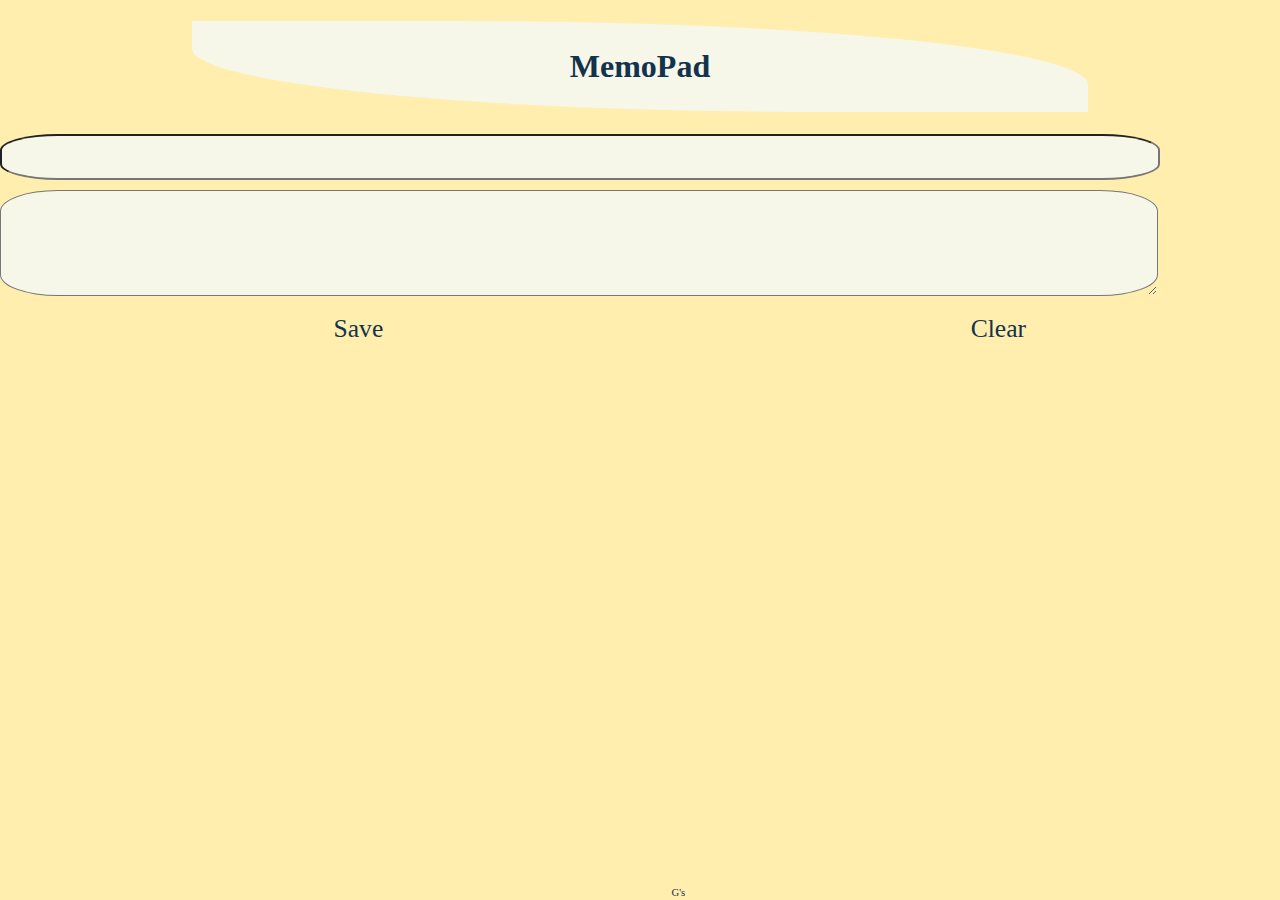
<file: index.html>
<!DOCTYPE html>
<html>
<head>
<meta charset="UTF-8">
<title> ToDo ルーレット</title>
<script src="js/jquery-2.1.3.min.js"></script>
<link rel="stylesheet" href="css/sample.css">
</head>
<body>
<header>
<h1>MemoPad</h1>
</header>
<main>
    <input type="text" id="key">
    <textarea id="memo"></textarea>
    <ul>
        <li id="save">Save</li>
        <li id="clear">Clear</li>
    </ul>
</main>



<!-- ここに追加データが挿入される -->

<script>

//1.Save クリックイベント
$("#save").on('click', function(){
    const key =$("#key").val();
    const memo = $('#memo').val();
    localStorage.setItem(key, memo);
    // HTML出力
    const html =`<tr><th>${key}</th><td>${memo}</td></tr>`;
    $("#list").append(html);

});



//2.clear クリックイベント
$("#clear").on('click', function(){
    localStorage.clear();
    $("#list").empty();
});




//3.ページ読み込み：保存データ取得表示
for(let i = 0; i < localStorage.length; i++){
    const key = localStorage.key(i);
    const value = localStorage.getItem(key);
    const html = `<tr><th>${key}</th><td>${value}</td></tr>`;
    $("#list").append(html);
}




</script>
<footer><small>G's</small></footer>
</body>
</html>
</file>
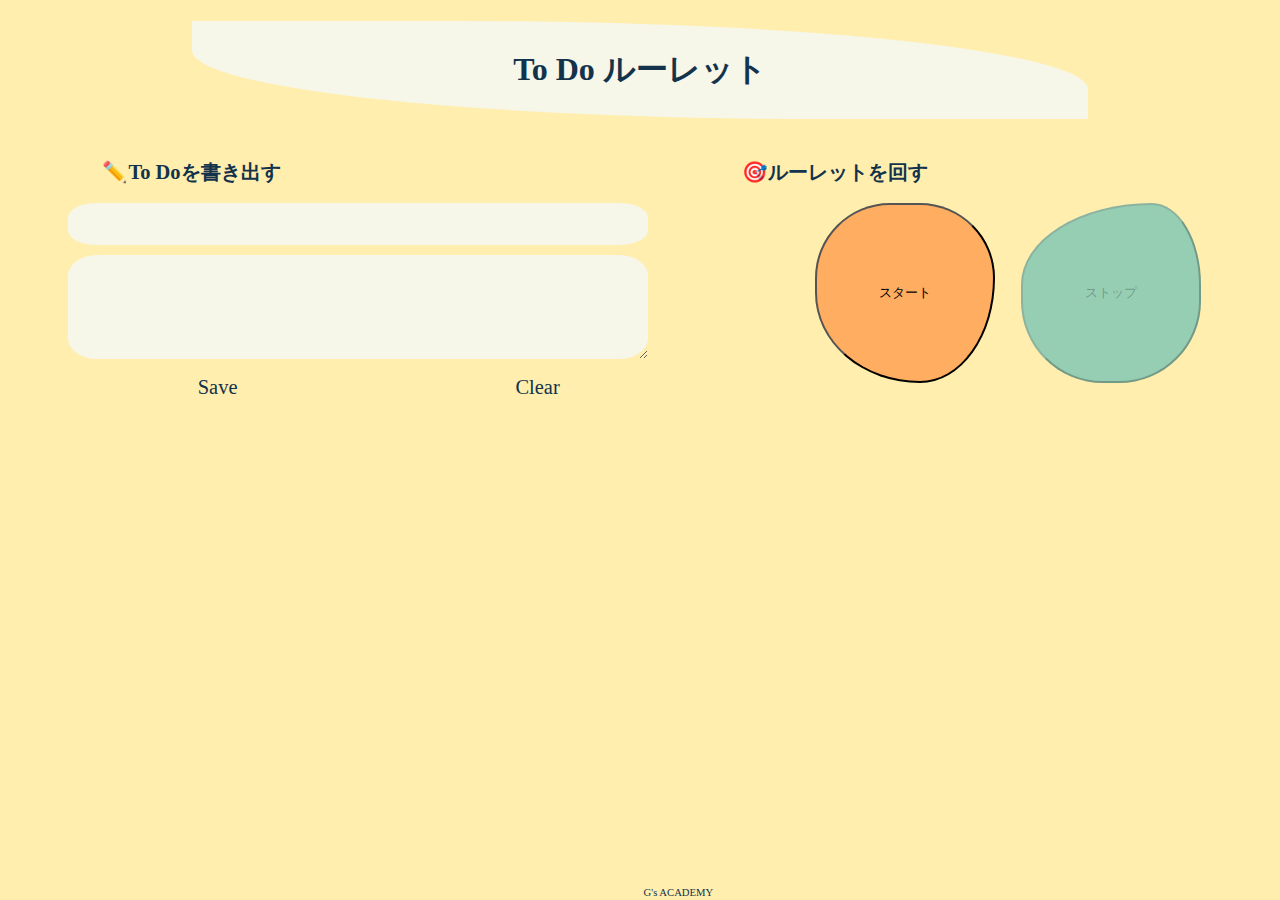
<file: new_todo.html>
<!DOCTYPE html>
<html>
<head>
<meta charset="UTF-8">
<title>To Do ルーレット</title>
<script src="js/jquery-2.1.3.min.js"></script>
<link rel="stylesheet" href="css/sample.css">
</head>
<body>
<header>
<h1>To Do ルーレット</h1>
</header>


<main class="relative">
    <ul class="content">
        <li class="item">
            <h2>✏️To Doを書き出す</h2>
            <input type="text" id="key" style="border: none;">
            <textarea id="memo" style="border: none;"></textarea>
            <ul class="save">
                <li id="save">Save</li>
                <li id="clear">Clear</li>
            </ul>
        </li>
        <li class="item2">
            <h2 >🎯ルーレットを回す</h2>
            <button id ="start" class="start">スタート</button>
            <button id ="stop" class="stop">ストップ</button>
        </li>
    </ul>

<div id="cards" class="cards">
<!-- ここに追加データが挿入される -->
</div>
</main>
<script>

//1.Save クリックイベント
let id_array =[];
let i = 0;

$("#save").on("click",function(){
    id_array.push(i);
    i++;
    // console.log(id_array);
    let id_num = id_array.length-1;
    // console.log(id_num);
    const key = $("#key").val();
    const value = $("#memo").val();
    localStorage.setItem(key,value);
    const html = `<table class="card" id="card${id_num}"><tr class="title"><td>${key}</td></tr><tr class="detail"><td>${value}</td></tr></table>`;
    $("#cards").append(html);


});

//2.clear クリックイベント
$("#clear").on("click",function(){
    localStorage.clear();
    $("#cards").empty();
    location.reload();
});

//3.ページ読み込み：保存データ取得表示
for(let i=0; i<localStorage.length; i++){
    const key   = localStorage.key(i);
    const value = localStorage.getItem(key);
    const html = `<table class="card" id="card${i}"><tr class="title"><td>${key}</td></tr><tr class="detail"><td>${value}</td></tr></table>`;
    $("#cards").append(html);
}


 //ルーレットする
 
    let interval;//インターバル
    let first = false;//フラグ
    let number = 0;
    let grid =0; 
    let item_length =id_array.length

 
    function start_set(){//start状態
        document.getElementById("start").disabled = true;
        document.getElementById("stop").disabled = false;
        // document.getElementById("reset").disabled = false;
        if(first === false){
            interval = setInterval(start_go,150);
            first = true;
        }         
    }
 
    function start_go(){//start押下
        const aryMax= function(a,b) {return Math.max(a,b);}
        let max = id_array.reduce(aryMax);
        
        for(var k = 0; k <= max; k++){
            let div_number = document.getElementById('card'+ [k]);//表示上のidの取得
            div_number.classList.remove('selecting');//.selectingを消す
            console.log(k);
        }
        grid = Math.floor(Math.random()*id_array.length);
        number = id_array[grid];//.selectingをつけるためのランダムな数字を選択
 
        div_number = document.getElementById('card'+ number);
        //console.log(div_number);
        div_number.classList.add('selecting');
    }

    function stop_set(){//stop押下
        document.getElementById("stop").disabled = true;
        document.getElementById("start").disabled = false;
        clearInterval(interval);
        first = false;
 
        let selecting_number = document.querySelector('.selecting');//.selectingクラスのついているものを取得
        //console.log(grid);  
        id_array.splice(grid,1);//配列からred_numberのところを1つ削除     
        //console.log(num);    
        selecting_number.classList.remove('selecting');
        select
        
        
        ing_number.classList.add("decide");
 
        if(id_array.length === 0){
        document.getElementById("start").disabled = true;
        }
    }
        const starter = document.getElementById("start");
        const stopper = document.getElementById("stop");
        // const resetter = document.getElementById("reset");
 
        starter.addEventListener("click",start_set,false);
        stopper.addEventListener("click",stop_set,false);
        // resetter.addEventListener("click",reset_set,false);
        document.getElementById("stop").disabled = true;
        // document.getElementById("reset").disabled = true;




</script>
<div class="footer_wrapper">
    <footer><small>G's ACADEMY</small></footer>
</div>
</body>
</html>
</file>
<file: css/sample.css>
html{
  background:#ffeead;
  color: #13334c;
}

body {
  margin: auto;
  padding: 0;
  text-align: left;
  font-size: 32px;
  /* width: 100%; */
  background: #ffeead;
}
header {
  background:#f6f6e9;
  text-align: center;
  border-radius: 0% 70%;
  width: 70%;
  margin: auto;
}
h1 {
  font-size: 100%;
  padding: 3% 0;
}

h2 {
font-size: 80%;
margin-left: 10%;
width: 80%;
text-align: left;
}
main {
  width: 100%;
  /* display: block; */
  /* border-bottom: 1px solid #ccc; */
  position: relative;
}

/* フッター */
.footer_rapper{
  min-height: 100vh;
  /* position: relative; */
  padding-bottom: 100px;
  box-sizing: border-box;
  /* margin-left: 3%; */
}

footer {
  width: 100%;
  background:#f6f6e9;
  text-align: center;
  position: absolute;
  bottom: 0%;
  margin-left: 3%;
  font-size: 40%;
  color: #13334c;
  background-color: #ffeead;
  position: fixed;
  bottom: 0;

}


p {
  font-size: 200%;
  text-align: center;
  border-bottom: 1px solid #fff;
  height: 200px;
}
ul {
  padding: 0;
  display: table; /* 定義 */
  table-layout: fixed;
  width: 100%;
  font-size: 80%;
  margin: 0 3%;
  text-align: center;
}
li {
  list-style-type: none;
  background-color: #ffeead;
  display: table-cell; /* 定義 */
  
  color: #13334c;
}

.save{
  cursor: pointer;
}

ul.save:hover {
  color: #d9534f;
}
textarea {
  margin: 10px 0;
  width: 90%;
  height: 100px;
  font-size: 80%;
  background-color: #f6f6e9;
  border-radius: 5% 5%/ 20% 20% ;
}
#key {
  margin: 0 0;
  width: 90%;
  font-size: 80%;
  background-color: #f6f6e9;
  border-radius: 5% 5%/ 35% 35% ;

}


td {
  font-size: 16px;
  /* background-color: rgb(241, 239, 239); */
  width: 40%;
  border-radius: 5% 5%/10% 10%  ;
}
input {
  margin: 10px 3%;
  width: 40%;
  height: 40px;
  font-size: 80%;
  border-radius: 5% 5%/ 10% 10% ;

}
/* 操作部分 */
/* .wrapper{
  display: flex;
} */
.wriring{
  width: 43%
}
.roulet{
  display: block;
}


/* メモカードのスタイル */
.card{
  border: 2px solid #13334c;
  border-radius: 5%;
  width: 30%;
  margin: 3% 1.5%;
}

.cards{
  display: flex;
  flex-wrap: wrap;
}

.title{
  font-weight: bold;
  height: 35px;
}

.detail{
  height: 100px;
}


/* ルーレット */
.start{
  background-color: #ffad60;
  width: 20vh;
  height: 20vh;
  border-radius: 50% 50% 50% 70%/50% 50% 70% 60%
}

.stop{
  background-color: #96ceb4;
  width: 20vh;
  height: 20vh;
  border-radius: 80% 30% 50% 50%/50%;
}

button{
  margin-left: 3%;
}
/* 背景色 */
.title{
  background-color: #f6f6e9;
}


.selecting{
  background-color: #96ceb4;
}

.decide{
  border:4px solid #d9534f;
}
</file>
